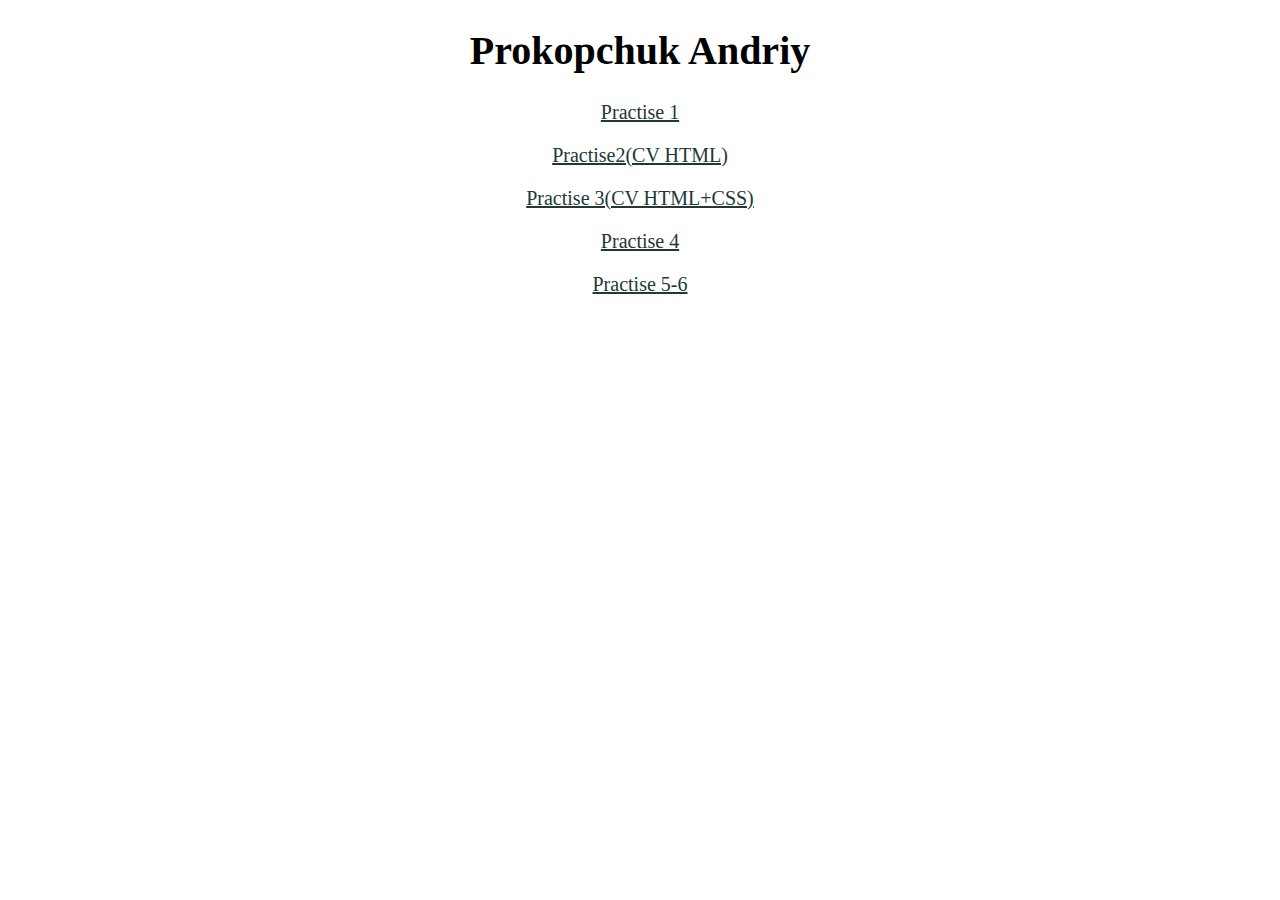
<file: public_html/index.html>
<!DOCTYPE html>
<!--
To change this license header, choose License Headers in Project Properties.
To change this template file, choose Tools | Templates
and open the template in the editor.
-->
<html>

<head>
    <title>Lending Page</title>
    <meta charset="UTF-8">
    <meta name="viewport" content="width=device-width, initial-scale=1.0">
    <link href="styleindex.css" rel="stylesheet" type="text/css"/>
</head>

<body>
    <div>
        <h1 class="name">Prokopchuk Andriy</h1>
        <a href="index.html"></a>
    </div>
    <p><a class="link" href="Practise 1/practice1.html">Practise 1</a></p>
    <p><a class="link" href="practice 2/practise 2.html">Practise2(CV HTML)</a></p>
    <p><a class="link" href="practice3/practise 3.html">Practise 3(CV HTML+CSS)</a></p>
    <p><a class="link" href="..//public_html/28.09.2020/src/index.html">Practise 4</a></p>
    <p>
        <a href="..//public_html/practise 5-6/cvHTMLCSs.html" class="link">Practise 5-6</a>
    </p>
</body>

</html>
</file>
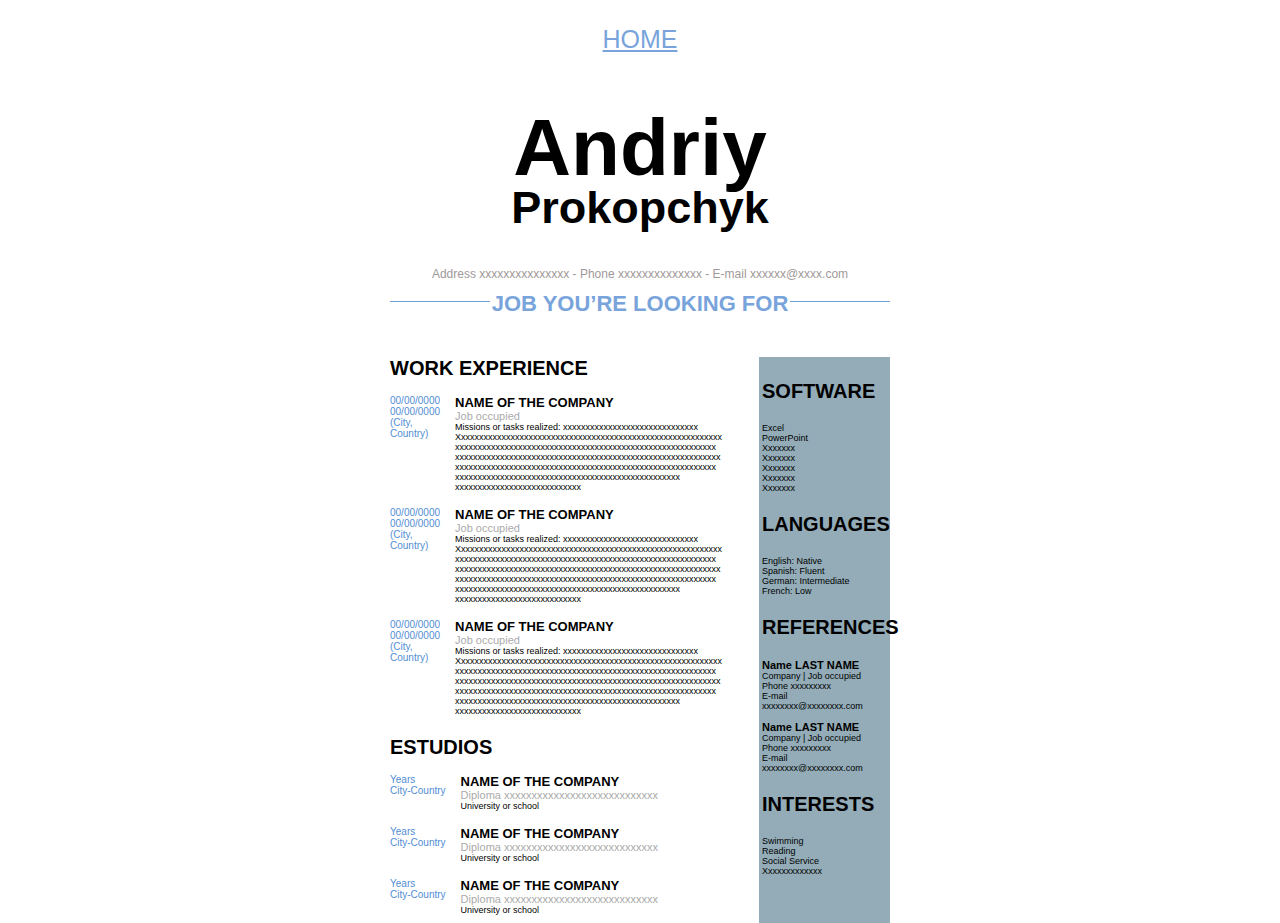
<file: public_html/28.09.2020/src/index.html>
<!DOCTYPE html>
<html lang="en">

<head>
    <!-- Meta -->
    <meta charset="UTF-8">
    <meta name="viewport" content="width=device-width, initial-scale=1.0">

    <!-- Title -->
    <title>Main</title>

    <!-- Styles -->
    <link rel="stylesheet" href="css/style.css">
</head>

<body>

    <div class="page">

        <p class="home">
            <a href="https://mrfrainboy.github.io/123/public_html/" class="home"> HOME</a></p>
        <h1 class="title">Andriy</h1>

        <h2 class="subtitle">Prokopchyk</h2>

        <div class="address">
            Address xxxxxxxxxxxxxxx - Phone xxxxxxxxxxxxxx - E-mail xxxxxx@xxxx.com
        </div>

        <div class="job">
            JOB YOU’RE LOOKING FOR
        </div>

        <div class="container">

            <article class="article">

                <div class="heading">
                    WORK EXPERIENCE
                </div>
                <!-- 1 -->
                <div class="article__inner">

                    <div class="left">
                        00/00/0000 <br> 00/00/0000 <br> (City, Country)

                    </div>

                    <div class="right">
                        <div class="head">
                            NAME OF THE COMPANY
                        </div>
                        <div class="sub">
                            Job occupied
                        </div>
                        <div class="text">
                            Missions or tasks realized: xxxxxxxxxxxxxxxxxxxxxxxxxxxxxx Xxxxxxxxxxxxxxxxxxxxxxxxxxxxxxxxxxxxxxxxxxxxxxxxxxxxxxxxxxx xxxxxxxxxxxxxxxxxxxxxxxxxxxxxxxxxxxxxxxxxxxxxxxxxxxxxxxxxx xxxxxxxxxxxxxxxxxxxxxxxxxxxxxxxxxxxxxxxxxxxxxxxxxxxxxxxxxxx xxxxxxxxxxxxxxxxxxxxxxxxxxxxxxxxxxxxxxxxxxxxxxxxxxxxxxxxxx
                            xxxxxxxxxxxxxxxxxxxxxxxxxxxxxxxxxxxxxxxxxxxxxxxxxx xxxxxxxxxxxxxxxxxxxxxxxxxxxx

                        </div>
                    </div>

                </div>
                <!-- 2 -->
                <div class="article__inner">

                    <div class="left">
                        00/00/0000 <br> 00/00/0000 <br> (City, Country)

                    </div>

                    <div class="right">
                        <div class="head">
                            NAME OF THE COMPANY
                        </div>
                        <div class="sub">
                            Job occupied
                        </div>
                        <div class="text">
                            Missions or tasks realized: xxxxxxxxxxxxxxxxxxxxxxxxxxxxxx Xxxxxxxxxxxxxxxxxxxxxxxxxxxxxxxxxxxxxxxxxxxxxxxxxxxxxxxxxxx xxxxxxxxxxxxxxxxxxxxxxxxxxxxxxxxxxxxxxxxxxxxxxxxxxxxxxxxxx xxxxxxxxxxxxxxxxxxxxxxxxxxxxxxxxxxxxxxxxxxxxxxxxxxxxxxxxxxx xxxxxxxxxxxxxxxxxxxxxxxxxxxxxxxxxxxxxxxxxxxxxxxxxxxxxxxxxx
                            xxxxxxxxxxxxxxxxxxxxxxxxxxxxxxxxxxxxxxxxxxxxxxxxxx xxxxxxxxxxxxxxxxxxxxxxxxxxxx

                        </div>
                    </div>

                </div>
                <!-- 3 -->
                <div class="article__inner">

                    <div class="left">
                        00/00/0000 <br> 00/00/0000 <br> (City, Country)

                    </div>

                    <div class="right">
                        <div class="head">
                            NAME OF THE COMPANY
                        </div>
                        <div class="sub">
                            Job occupied
                        </div>
                        <div class="text">
                            Missions or tasks realized: xxxxxxxxxxxxxxxxxxxxxxxxxxxxxx Xxxxxxxxxxxxxxxxxxxxxxxxxxxxxxxxxxxxxxxxxxxxxxxxxxxxxxxxxxx xxxxxxxxxxxxxxxxxxxxxxxxxxxxxxxxxxxxxxxxxxxxxxxxxxxxxxxxxx xxxxxxxxxxxxxxxxxxxxxxxxxxxxxxxxxxxxxxxxxxxxxxxxxxxxxxxxxxx xxxxxxxxxxxxxxxxxxxxxxxxxxxxxxxxxxxxxxxxxxxxxxxxxxxxxxxxxx
                            xxxxxxxxxxxxxxxxxxxxxxxxxxxxxxxxxxxxxxxxxxxxxxxxxx xxxxxxxxxxxxxxxxxxxxxxxxxxxx

                        </div>
                    </div>

                </div>

                <!-- @@@@@@2222@@@@@@ -->

                <div class="heading heading--2">
                    ESTUDIOS
                </div>
                <!-- 1 -->
                <div class="article__inner">

                    <div class="left">
                        Years <br> City-Country

                    </div>

                    <div class="right">
                        <div class="head">
                            NAME OF THE COMPANY
                        </div>

                        <div class="sub">
                            Diploma xxxxxxxxxxxxxxxxxxxxxxxxxxxx
                        </div>

                        <div class="text">
                            University or school
                        </div>
                    </div>

                </div>
                <!-- 2 -->
                <div class="article__inner">

                    <div class="left">
                        Years <br> City-Country

                    </div>

                    <div class="right">
                        <div class="head">
                            NAME OF THE COMPANY
                        </div>

                        <div class="sub">
                            Diploma xxxxxxxxxxxxxxxxxxxxxxxxxxxx
                        </div>

                        <div class="text">
                            University or school
                        </div>
                    </div>

                </div>
                <!-- 3 -->
                <div class="article__inner">

                    <div class="left">
                        Years <br> City-Country

                    </div>

                    <div class="right">
                        <div class="head">
                            NAME OF THE COMPANY
                        </div>

                        <div class="sub">
                            Diploma xxxxxxxxxxxxxxxxxxxxxxxxxxxx
                        </div>

                        <div class="text">
                            University or school
                        </div>
                    </div>

                </div>

            </article>


            <aside class="aside">

                <div class="aside__item">
                    <h3 class="heading">SOFTWARE</h3>

                    <div class="text">
                        Excel <br> PowerPoint <br> Xxxxxxx <br> Xxxxxxx <br> Xxxxxxx <br> Xxxxxxx <br> Xxxxxxx
                    </div>
                </div>

                <div class="aside__item">
                    <h3 class="heading">LANGUAGES</h3>

                    <div class="text">
                        English: Native <br> Spanish: Fluent <br> German: Intermediate <br> French: Low
                    </div>
                </div>

                <div class="aside__item">

                    <h3 class="heading">REFERENCES</h3>

                    <div class="sub">Name LAST NAME</div>
                    <div class="text">
                        Company | Job occupied<br> Phone xxxxxxxxx<br> E-mail xxxxxxxx@xxxxxxxx.com

                    </div>
                    <div class="sub sub--2">Name LAST NAME</div>
                    <div class="text">
                        Company | Job occupied<br> Phone xxxxxxxxx<br> E-mail xxxxxxxx@xxxxxxxx.com

                    </div>
                </div>

                <div class="aside__item">
                    <h3 class="heading">INTERESTS</h3>

                    <div class="text">
                        Swimming <br> Reading <br> Social Service <br> Xxxxxxxxxxxxx

                    </div>
                </div>
            </aside>

        </div>
        <!-- /container -->

    </div>
    <!-- /page -->

</body>

</html>
</file>
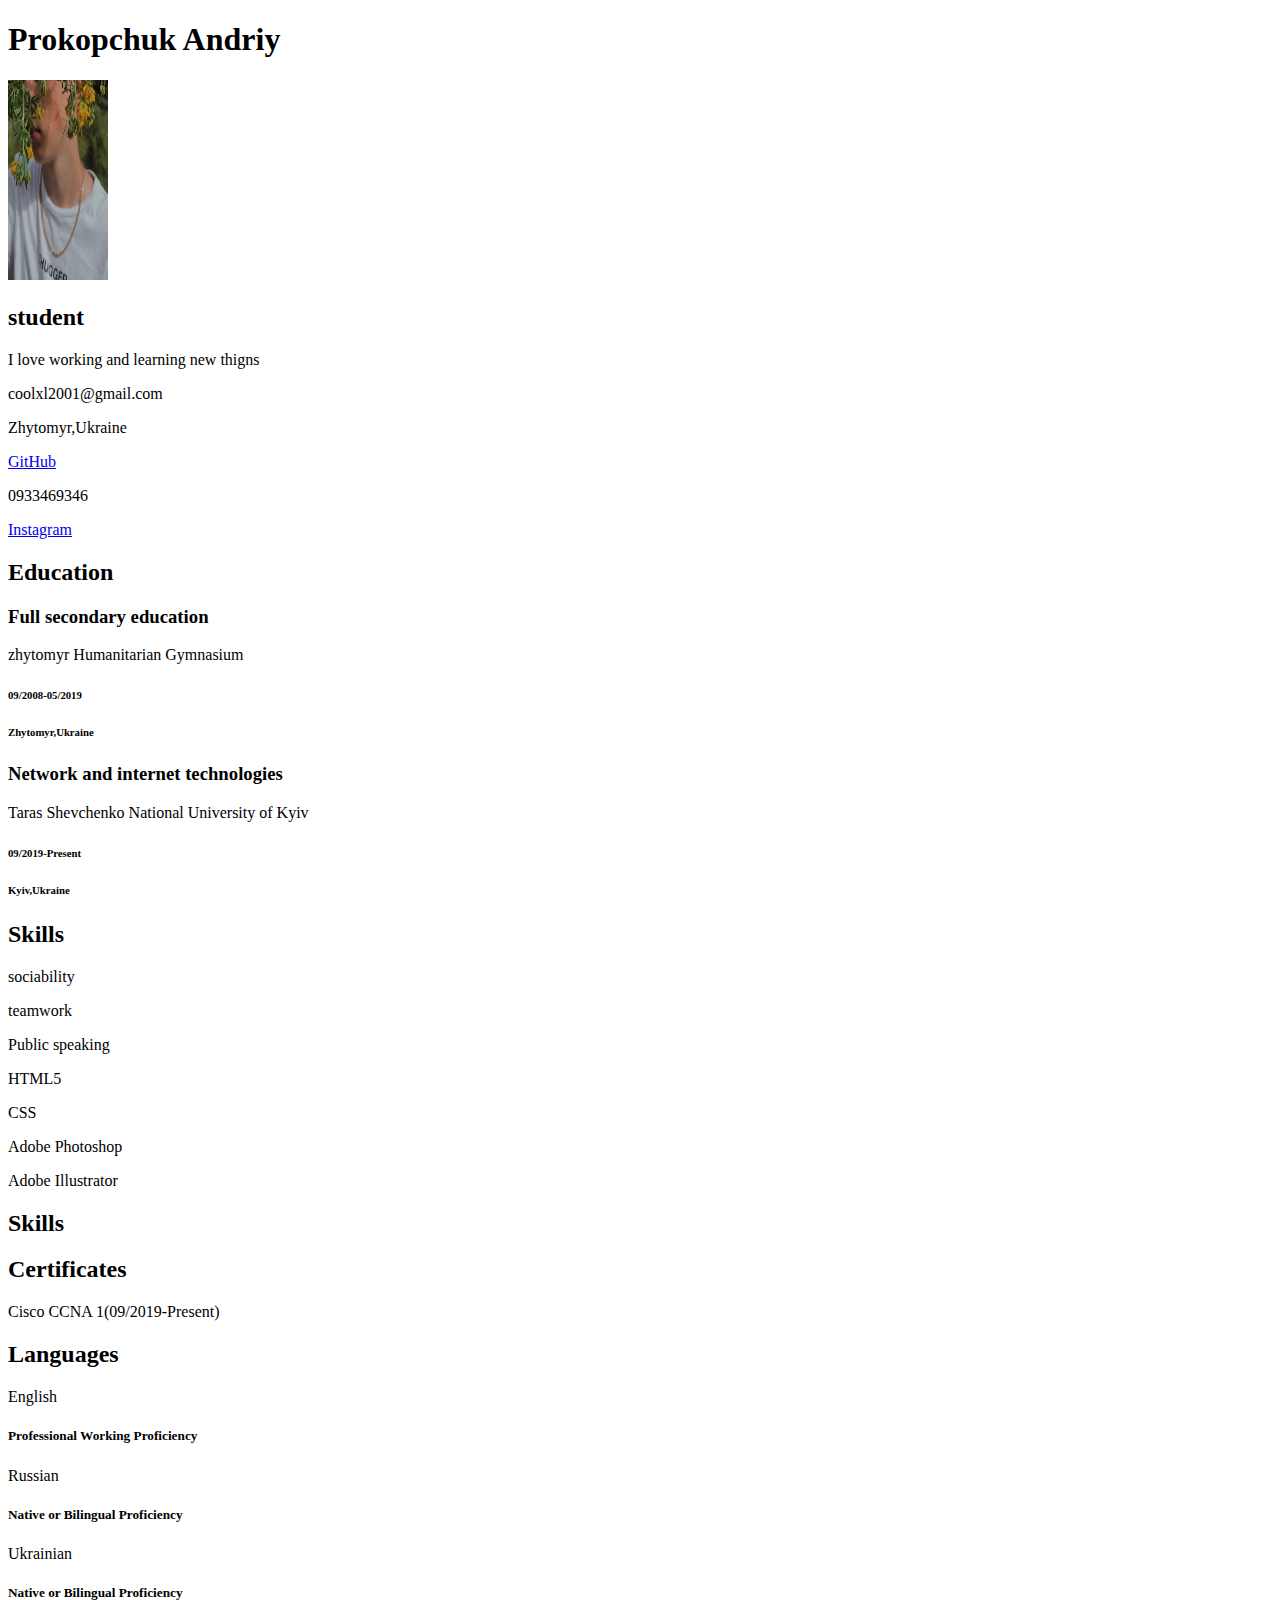
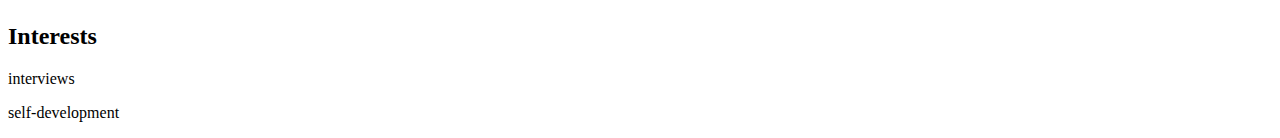
<file: public_html/practice 2/cvHTML.html>
<!DOCTYPE html>
<!--
To change this license header, choose License Headers in Project Properties.
To change this template file, choose Tools | Templates
and open the template in the editor.
-->
<html>
    <head>
        <title>Резюме HTML</title>
        <meta charset="UTF-8">
        <meta name="viewport" content="width=device-width, initial-scale=1.0">
    </head>
    <body>
        <div><h1>Prokopchuk Andriy</h1></div>
        <div><img src="img/photo_2020-12-28_16-33-02.jpg" width="100" height="200" alt="my pic"/></div>
        <div><h2>student</h2></div>
        <div><p>I love working and learning new thigns</p></div>
        <div><p>coolxl2001@gmail.com</p></div>
        <div><p>Zhytomyr,Ukraine</p></div>
        <div><p><a target="_blank" href="https://github.com/mrfrainboy">GitHub</a></p></div>
        <div><p>0933469346</p></div>
        <div><p><a target="_blank" href="http://instagram.com/a.prokop_">Instagram</a></p></div>
        <div><h2>Education</h2></div>
        <div><h3>Full secondary education</h3></div>
        <div><p>zhytomyr Humanitarian Gymnasium</p></div>
        <div><h6>09/2008-05/2019</h6></div>
        <div><h6>Zhytomyr,Ukraine</h6></div>
        <div><h3>Network and internet technologies</h3></div>
        <div><p>Taras Shevchenko National University of Kyiv</p></div>
        <div><h6>09/2019-Present</h6></div>
        <div><h6>Kyiv,Ukraine</h6></div>
        <div><h2>Skills</h2></div>
        <div><p>sociability</p></div>
        <div><p>teamwork</p></div>
        <div><p>Public speaking</p></div>
        <div><p>HTML5</p></div>
        <div><p>CSS</p></div>
        <div><p>Adobe Photoshop</p></div>
        <div><p>Adobe Illustrator</p></div>
        <div><h2>Skills</h2></div>
        <div><h2>Certificates</h2></div>
        <div><p>Cisco CCNA 1(09/2019-Present)</p></div>
        <div><h2>Languages</h2></div>
        <div><p>English</p></div>
        <div><h5>Professional Working Proficiency</h5></div>
        <div><p>Russian</p></div>
        <div><h5>Native or Bilingual Proficiency</h5></div>
        <div><p>Ukrainian</p></div>
        <div><h5>Native or Bilingual Proficiency</h5></div>
        <div><h2>Interests</h2></div>
        <div><p>interviews</p></div>
        <div><p>self-development</p></div>
    </body>
</html>
</file>
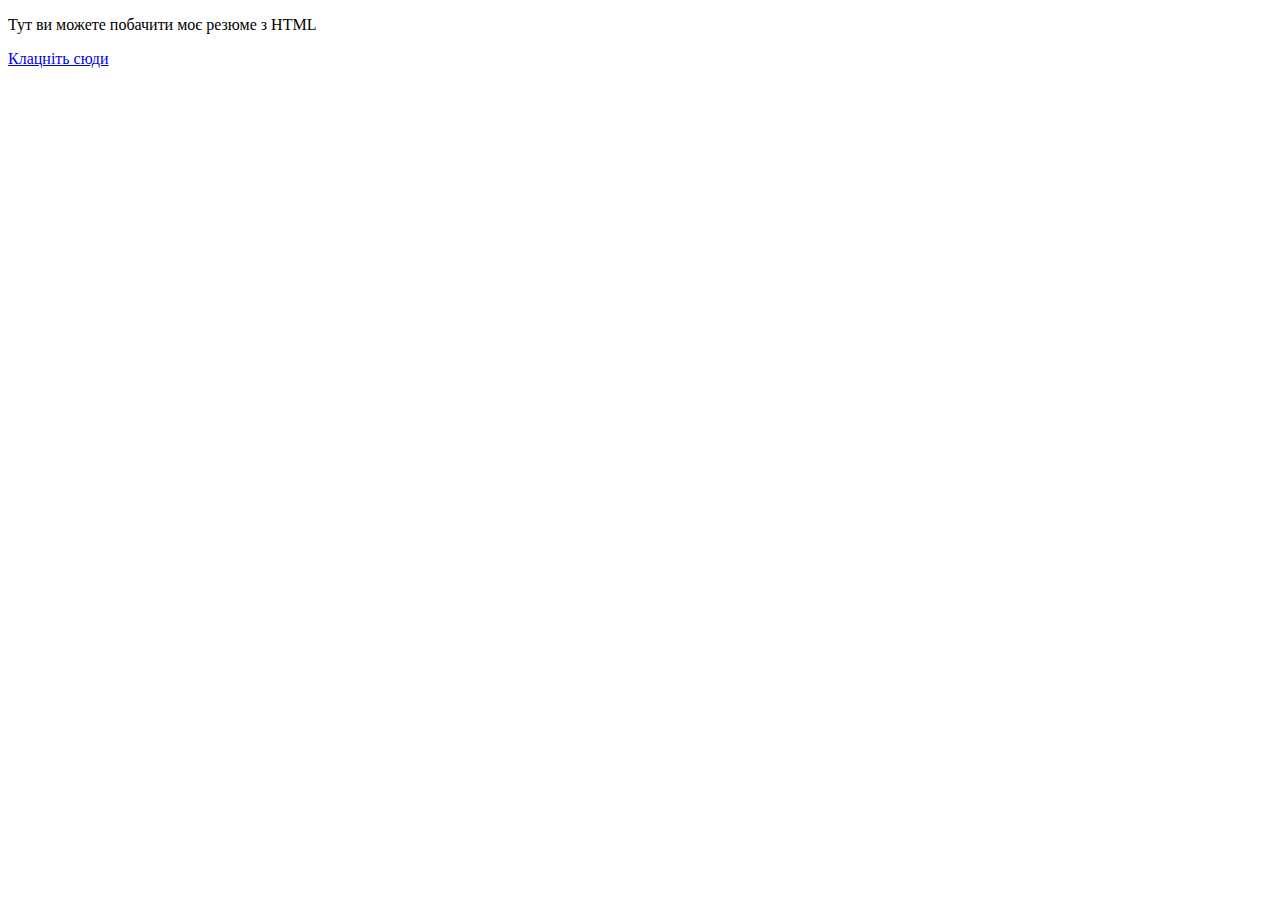
<file: public_html/practice 2/practise 2.html>
<!DOCTYPE html>
<!--
To change this license header, choose License Headers in Project Properties.
To change this template file, choose Tools | Templates
and open the template in the editor.
-->
<html>
    <head>
        <title>Practice2</title>
        <meta charset="UTF-8">
        <meta name="viewport" content="width=device-width, initial-scale=1.0">
    </head>
    <body>
        <div><p>Тут ви можете побачити моє резюме з HTML</p></div>
        <a href="cvHTML.html">Клацніть сюди</a>
    </body>
</html>
</file>
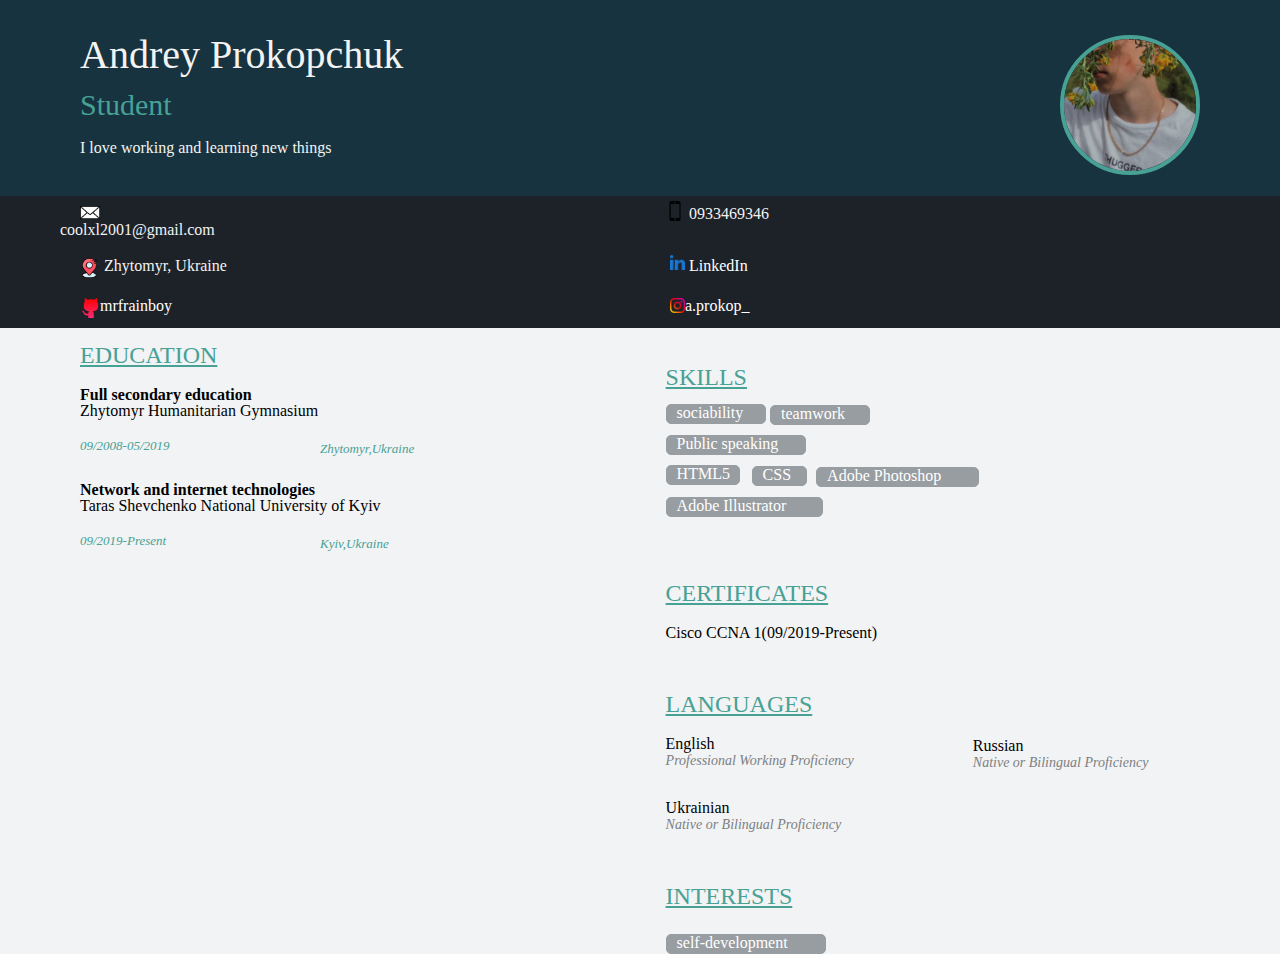
<file: public_html/practice3/cvHTMLCSs.html>
<!DOCTYPE html>
<!--
To change this license header, choose License Headers in Project Properties.
To change this template file, choose Tools | Templates
and open the template in the editor.
-->
<html>

<head>
    <title>Резюме HTML+CSS</title>
    <meta charset="UTF-8">
    <meta name="viewport" content="width=device-width, initial-scale=1.0">
    <link href="CSS/styleP3.css" rel="stylesheet" type="text/css" />
    <!-- jQuery -->
    <script src="https://code.jquery.com/jquery-3.5.1.min.js" integrity="sha256-9/aliU8dGd2tb6OSsuzixeV4y/faTqgFtohetphbbj0=" crossorigin="anonymous"></script>
</head>

<body>
    <div class="first">

        <h1 id="trigger" class="name">Andrey Prokopchuk</h1>
        <img id="avatar" class="photo" src="..//practice3/img/photo_2020-12-28_16-48-00.jpg" alt="my pic" />
        <h2 class="Stud">Student</h2>
        <p class="intro">I love working and learning new things</p>
    </div>
    <div class="links">
        <ul class="list1">
            <li><img class="mailPic" src="..//practice3/img/письмо.jpg" alt="">
                <p id="emailAddress">coolxl2001@gmail.com</p>
            </li>
            <li class="phoneNum"><img src="..//practice3/img/телефон.png" alt="" class="phone"> 0933469346</li>
            <li><img class="location" src="..//practice3/img/placeholder.png" alt=""> Zhytomyr, Ukraine</li>
            <li><img src="..//practice3/img/linkedin.png" alt="" class="linkedin">
                <a href="https://www.linkedin.com/in/andreu-prokopchuk-a79129164/" class="linkedin">LinkedIn</a>
            </li>
            <li><img src="..//practice3/img/github_icon.png" alt="" class="gitPic"><a class="linkedin" href="https://github.com/mrfrainboy/123" github.com>mrfrainboy</a></li>
            <li><img src="..//practice3/img/instagram.png" alt="" class="inst"><a class="linkedin" href="https://www.instagram.com/a.prokop_/" instagram.com/zimenokk>a.prokop_</a></li>
        </ul>
    </div>
    <div class="allInfo">
        <div class="Education">
            <p class="Educ">Education</p>
            <p class="fullSec">Full secondary education</p>
            <p>Zhytomyr Humanitarian Gymnasium</p>
            <p class="dates">09/2008-05/2019</p>
            <p class="Cher">Zhytomyr,Ukraine</p>
            <p class="univers">Network and internet technologies</p>
            <p>Taras Shevchenko National University of Kyiv</p>
            <p class="dates">09/2019-Present</p>
            <p class="Cher">Kyiv,Ukraine</p>
        </div>

        <div class="skillsMain">
            <p class="Educ">Skills</p>
            <p class=soci>sociability</p>
            <p class="teamwork">teamwork</p>
            <p class="pubsp">Public speaking</p>
            <p class="html">HTML5</p>
            <p class="css">CSS</p>
            <p class="Adobe">Adobe Photoshop</p>
            <p class="Illustrator">Adobe Illustrator</p>
        </div>
        <div class="Certif">
            <p class="Educ">Certificates</p>
            <p>Cisco CCNA 1(09/2019-Present)</p>
        </div>
        <div class="languages">
            <p class="Educ">Languages</p>
            <p>English</p>
            <p class="prof">Professional Working Proficiency</p>
            <div class="russian">
                <p class="rus">Russian</p>
                <p class="prof">Native or Bilingual Proficiency</p>
            </div>
            <div class="ukrainian">
                <p>Ukrainian</p>
                <p class="prof">Native or Bilingual Proficiency</p>
            </div>
        </div>
        <div class="interests">
            <p class="Educ">Interests</p>
            <p class="selfDev">self-development</p>
        </div>
        <script></script>
</body>

</html>
</file>
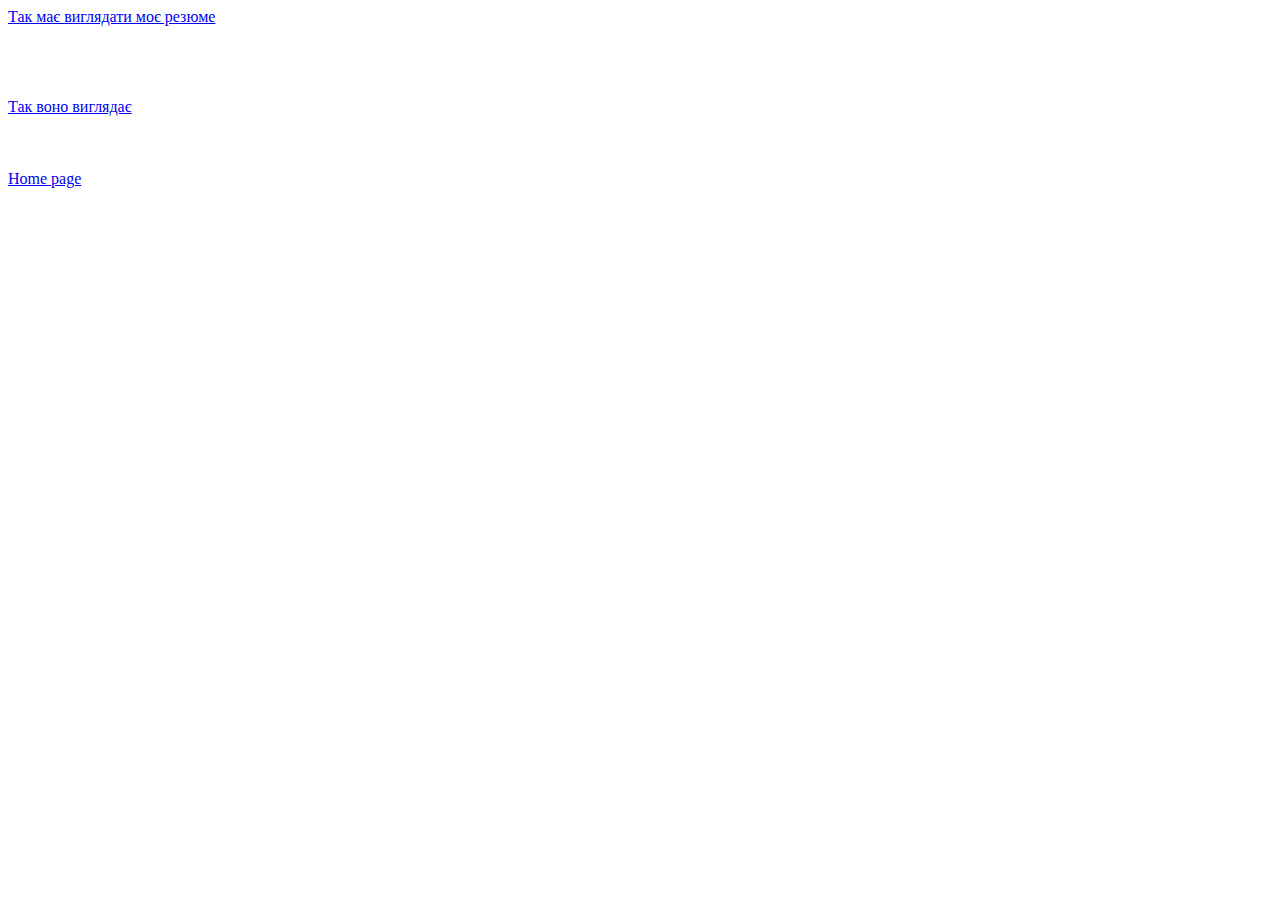
<file: public_html/practice3/practise 3.html>
<!DOCTYPE html>
<!--
To change this license header, choose License Headers in Project Properties.
To change this template file, choose Tools | Templates
and open the template in the editor.
-->
<html>

<head>
    <title>Practice2</title>
    <meta charset="UTF-8">
    <meta name="viewport" content="width=device-width, initial-scale=1.0">
</head>

<body>
    <a href="..//Practise 1/img/Andrey's Resume-1.jpg" class="cv">Так має виглядати моє резюме</a>
    <br>
    <br>
    <br>
    <br>
    <br>
    <a href="cvHTMLCSs.html">Так воно виглядає</a>
    <br>
    <br>
    <br>
    <br>

    <a href="https://mrfrainboy.github.io/123/public_html/" class=" home ">Home page</a>
</body>

</html>
</file>
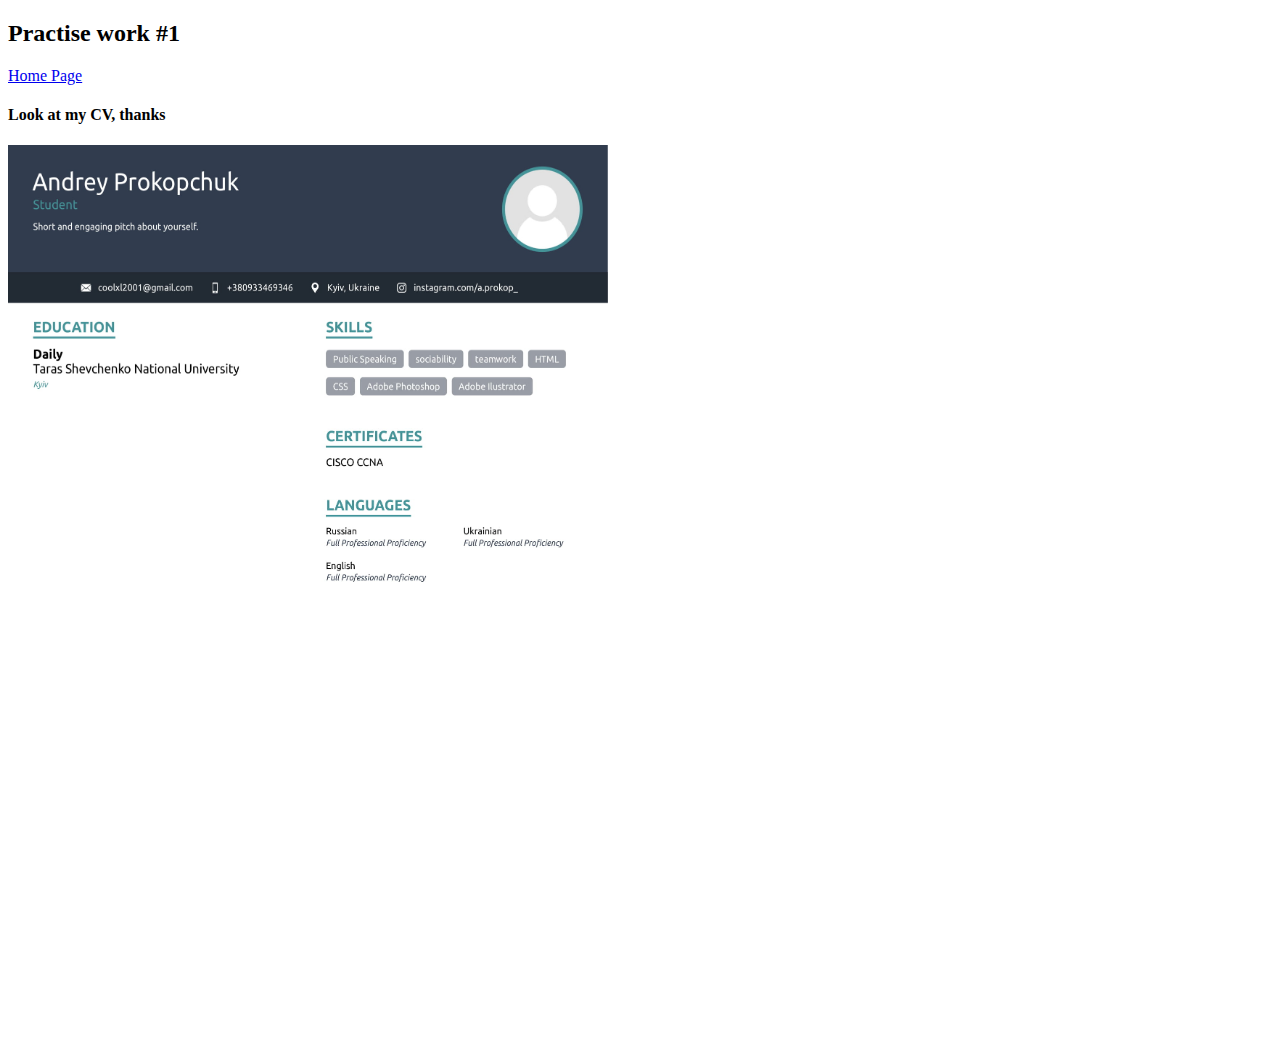
<file: public_html/Practise 1/practice1.html>
<!DOCTYPE html>
<!--
To change this license header, choose License Headers in Project Properties.
To change this template file, choose Tools | Templates
and open the template in the editor.
-->
<html>
    <head>
        <title>Practice1</title>
        <meta charset="UTF-8">
        <meta name="viewport" content="width=device-width, initial-scale=1.0">
    </head>
    <body>
        <div><h2>Practise work #1</h2></div>
        <a href="../index.html">Home Page</a>   
        <div><h4> Look at my CV, thanks</h4></div>
        <div><img src="img/Andrey's Resume-1.jpg" width="600" height="900" alt="Пікча чомусь не відобразилась"/></div>
    </body>
</html>
</file>
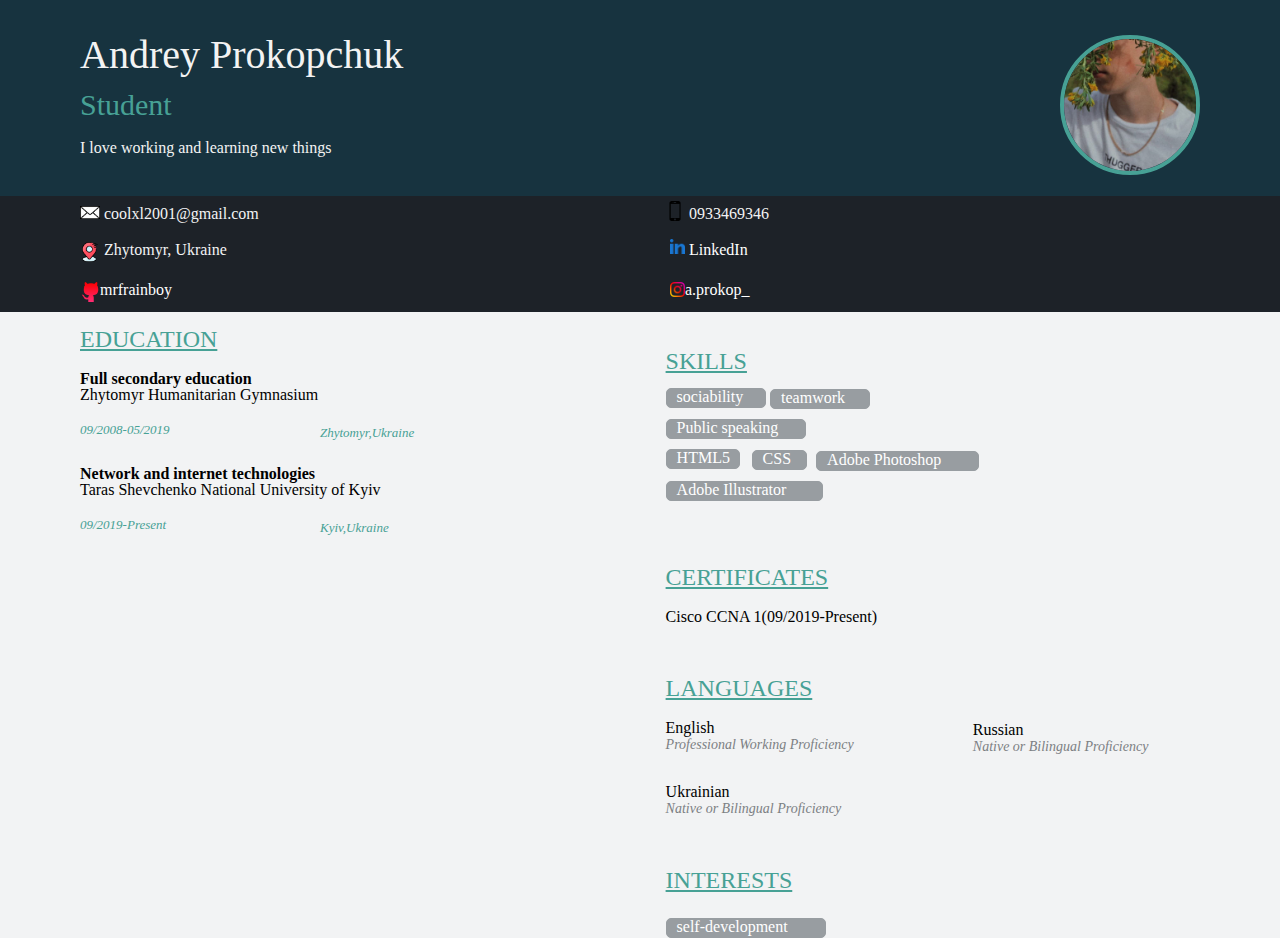
<file: public_html/practise 5-6/cvHTMLCSs.html>
<!DOCTYPE html>
<!--
To change this license header, choose License Headers in Project Properties.
To change this template file, choose Tools | Templates
and open the template in the editor.
-->
<html>

<head>
    <title>Резюме HTML+CSS</title>
    <meta charset="UTF-8">
    <meta name="viewport" content="width=device-width, initial-scale=1.0">
    <link href="CSS/styleP3.css" rel="stylesheet" type="text/css" />
    <!-- jQuery -->
    <script src="https://code.jquery.com/jquery-3.5.1.min.js" integrity="sha256-9/aliU8dGd2tb6OSsuzixeV4y/faTqgFtohetphbbj0=" crossorigin="anonymous"></script>
</head>

<body>
    <div class="first">

        <h1 id="trigger" class="name">Andrey Prokopchuk</h1>
        <img id="avatar" class="photo" src="..//practice3/img/photo_2020-12-28_16-48-00.jpg" alt="my pic" />
        <h2 class="Stud">Student</h2>
        <p class="intro">I love working and learning new things</p>
    </div>
    <div class="links">
        <ul class="list1">
            <li><img class="mailPic" src="..//practice3/img/письмо.jpg" alt="">
                <p id="emailAddress">coolxl2001@gmail.com</p>
            </li>
            <li class="phoneNum"><img src="..//practice3/img/телефон.png" alt="" class="phone"> 0933469346</li>
            <li><img class="location" src="..//practice3/img/placeholder.png" alt=""> Zhytomyr, Ukraine</li>
            <li><img src="..//practice3/img/linkedin.png" alt="" class="linkedin">
                <a href="https://www.linkedin.com/in/andreu-prokopchuk-a79129164/" class="linkedin">LinkedIn</a>
            </li>
            <li><img src="..//practice3/img/github_icon.png" alt="" class="gitPic"><a class="linkedin" href="https://github.com/mrfrainboy/123" github.com>mrfrainboy</a></li>
            <li><img src="..//practice3/img/instagram.png" alt="" class="inst"><a class="linkedin" href="https://www.instagram.com/a.prokop_/" instagram.com/zimenokk>a.prokop_</a></li>
        </ul>
    </div>
    <div class="allInfo">
        <div class="Education">
            <p class="Educ">Education</p>
            <p class="fullSec">Full secondary education</p>
            <p>Zhytomyr Humanitarian Gymnasium</p>
            <p class="dates">09/2008-05/2019</p>
            <p class="Cher">Zhytomyr,Ukraine</p>
            <p class="univers">Network and internet technologies</p>
            <p>Taras Shevchenko National University of Kyiv</p>
            <p class="dates">09/2019-Present</p>
            <p class="Cher">Kyiv,Ukraine</p>
        </div>

        <div class="skillsMain">
            <p class="Educ">Skills</p>
            <p class=soci>sociability</p>
            <p class="teamwork">teamwork</p>
            <p class="pubsp">Public speaking</p>
            <p class="html">HTML5</p>
            <p class="css">CSS</p>
            <p class="Adobe">Adobe Photoshop</p>
            <p class="Illustrator">Adobe Illustrator</p>
        </div>
        <div class="Certif">
            <p class="Educ">Certificates</p>
            <p>Cisco CCNA 1(09/2019-Present)</p>
        </div>
        <div class="languages">
            <p class="Educ">Languages</p>
            <p>English</p>
            <p class="prof">Professional Working Proficiency</p>
            <div class="russian">
                <p class="rus">Russian</p>
                <p class="prof">Native or Bilingual Proficiency</p>
            </div>
            <div class="ukrainian">
                <p>Ukrainian</p>
                <p class="prof">Native or Bilingual Proficiency</p>
            </div>
        </div>
        <div class="interests">
            <p class="Educ">Interests</p>
            <p class="selfDev">self-development</p>
        </div>
        <script src="js/app.js"></script>
</body>

</html>
</file>
<file: public_html/styleindex.css>
body {
    background: #fff;
}

body {
    text-align: center;
    font-family: Cambria, Cochin, Georgia, Times, 'Times New Roman', serif;
    font-size: 20px;
}

a {
    color: rgb(33, 56, 55); 
}
</file>
<file: public_html/28.09.2020/src/css/style.css>
body {
    text-align: center;
    font-family: "Century Gothic", sans-serif;
    font-size: 25px;
}

.page {
    width: 500px;
    height: 800px;
    text-align: center;
    margin: 0 auto;
}

.home {
    color: rgb(120, 164, 219);
}

.title {
    line-height: 1;
    font-size: 80px;
    margin-bottom: -40px;
}

.subtitle {
    line-height: 1;
    font-size: 45px;
}

.address {
    font-size: 12px;
    color: rgb(161, 153, 153);
}

.job {
    position: relative;
    top: 10px;
    font-size: 22px;
    font-weight: bold;
    color: rgb(120, 164, 219);
}

.job:before,
.job:after {
    content: '';
    width: 100px;
    height: 1px;
    background-color: rgb(114, 160, 216);
    position: absolute;
    top: 10px;
    left: 0px;
}

.job:after {
    left: 400px;
}

.container {
    display: flex;
    height: 100px;
    margin-top: 50px;
}

.article {
    text-align: left;
    width: 75%;
}

.aside {
    background-color: rgba(40, 89, 114, 0.5);
    text-align: left;
    width: 25%;
    height: 100%;
}

.heading {
    font-size: 20px;
    font-weight: 700;
}

.article__inner {
    display: flex;
    margin-top: 15px;
}

.left {
    color: rgb(81, 141, 212);
    font-size: 10px;
}

.right {
    margin-left: 15px;
}

.head {
    font-size: 13px;
    font-weight: 700;
}

.sub {
    font-size: 11px;
    color: #aaa;
}

.text {
    font-size: 9px;
}

.heading--2 {
    margin-top: 20px;
}

.aside {
    padding: 3px;
    height: 560px;
}

.aside__item .sub {
    font-weight: 700;
    color: #000;
}

.sub--2 {
    margin-top: 10px;
}
</file>
<file: public_html/practice3/CSS/styleP3.css>
* {
    padding: 0;
    margin: 0;
    border: 0;
}

*,
*:before,
*:after {
    -moz-box-sizing: border-box;
    -webkit-box-sizing: border-box;
    box-sizing: border-box;
}

:focus,
:active {
    outline: none;
}

a:focus,
a:active {
    outline: none;
}

nav,
footer,
header,
aside {
    display: block;
}

html,
body {
    height: 100%;
    width: 100%;
    font-size: 100%;
    line-height: 1;
    font-size: 16px;
    -ms-text-size-adjust: 100%;
    -moz-text-size-adjust: 100%;
    -webkit-text-size-adjust: 100%;
}

input,
button,
textarea {
    font-family: cursive;
}

input::-ms-clear {
    display: none;
}

button {
    cursor: pointer;
}

button::-moz-focus-inner {
    padding: 0;
    border: 0;
}

a,
a:visited {
    text-decoration: none;
}

a:hover {
    text-decoration: none;
}

ul li {
    list-style: none;
}

img {
    vertical-align: top;
}

h1,
h2,
h3,
h4,
h5,
h6 {
    font-size: inherit;
    font-weight: inherit;
}


/*--------------------*/

body {
    font-family: Verdana;
}

.linkedin {
    color: white;
}

.first {
    background: #17333f;
}

.name {
    color: rgb(243, 243, 243);
    font-size: 40px;
    padding: 35px 0 0 80px;
}

.Stud {
    color: #47a195;
    padding: 15px 0 20px 80px;
    font-size: 30px;
}

.photo {
    float: right;
    max-height: 140px;
    border-radius: 50%;
    border: 4px solid #47a195;
    margin: -40px 80px 0 0;
}

.intro {
    padding: 0px 0 40px 80px;
    color: rgb(243, 243, 243);
}

.links {
    background: #1d2228;
}

.list1 {
    color: #f2f3f4;
    display: flex;
    flex-wrap: wrap;
    justify-content: space-between;
    margin: 0 0 0 60px;
}

.list1 li {
    width: 50%;
    padding: 10px 0 10px 0;
}

.mailPic {
    max-width: 20px;
    margin: 0 0 0 20px;
}

.location {
    max-width: 20px;
    margin: 0 0 0 20px;
}

.gitPic {
    max-width: 20px;
    margin: 0 0 0 20px;
}

.phone {
    max-width: 20px;
    margin: -5px 0 0 -5px;
}

.linkedin {
    max-width: 15px;
    margin: -3px 0 5px 0;
}

.inst {
    max-width: 15px;
}

.allInfo {
    background: #f2f3f4;
}

.Education {
    padding: 15px 0 20px 80px;
}

.Educ {
    color: #47a195;
    font-size: 24px;
    text-transform: uppercase;
    text-decoration: underline;
    padding: 0 0 20px 0;
}

.fullSec {
    color: #000;
    font-weight: 700;
}

.dates {
    color: #47a195;
    font-size: 13px;
    font-style: oblique;
    padding: 20px 0 0;
}

.Cher {
    color: #47a195;
    font-size: 13px;
    margin: -10px 0 0 20%;
    font-style: oblique;
}

.univers {
    color: #000;
    font-weight: 700;
    margin: 27px 0 0 0;
}

.skillsMain {
    margin: -16% 0 0 52%;
}

.soci {
    border: 1px solid #989da1;
    margin: -5px 0 0 0;
    max-width: 100px;
    max-height: 20px;
    padding: 0 0 2px 10px;
    border-radius: 5px;
    background: #989da1;
    color: white;
    -webkit-border-radius: 5px;
    -moz-border-radius: 5px;
    -ms-border-radius: 5px;
    -o-border-radius: 5px;
}

.teamwork {
    border: 1px solid #989da1;
    margin: -19px 0 0 17%;
    max-width: 100px;
    max-height: 20px;
    padding: 0 0 2px 10px;
    border-radius: 5px;
    background: #989da1;
    color: white;
}

.persev {
    border: 1px solid #989da1;
    max-width: 130px;
    max-height: 20px;
    padding: 0 0 2px 10px;
    border-radius: 5px;
    background: #989da1;
    color: white;
    margin: -19.5px 0 0 34%;
}

.pubsp {
    border: 1px solid #989da1;
    margin: 10px 0 0 0;
    max-width: 140px;
    max-height: 20px;
    padding: 0 0 2px 10px;
    border-radius: 5px;
    background: #989da1;
    color: white;
}

.Office {
    border: 1px solid #989da1;
    margin: -19px 0 0 22.5%;
    max-width: 90px;
    max-height: 20px;
    padding: 0 0 2px 5px;
    border-radius: 5px;
    background: #989da1;
    color: white;
}

.ide {
    border: 1px solid #989da1;
    margin: 10px 0 0 0;
    max-width: 240px;
    max-height: 20px;
    padding: 0 0 2px 10px;
    border-radius: 5px;
    background: #989da1;
    color: white;
}

.Python {
    border: 1px solid #989da1;
    margin: -19px 0 0 38.5%;
    max-width: 70px;
    max-height: 20px;
    padding: 0 0 2px 10px;
    border-radius: 5px;
    background: #989da1;
    color: white;
}

.cPlus {
    border: 1px solid #989da1;
    margin: -19px 0 0 51%;
    max-width: 50px;
    max-height: 20px;
    padding: 0 0 2px 10px;
    border-radius: 5px;
    background: #989da1;
    color: white;
}

.cSharp {
    border: 1px solid #989da1;
    margin: -20px 0 0 60.5%;
    max-width: 50px;
    max-height: 20px;
    padding: 0 0 2px 10px;
    border-radius: 5px;
    background: #989da1;
    color: white;
}

.html {
    border: 1px solid #989da1;
    margin: 10px 0 0 0;
    max-width: 74px;
    max-height: 20px;
    padding: 0 0 2px 10px;
    border-radius: 5px;
    background: #989da1;
    color: white;
}

.css {
    border: 1px solid #989da1;
    margin: -19px 0 0 14%;
    max-width: 55px;
    max-height: 20px;
    padding: 0 0 2px 10px;
    border-radius: 5px;
    background: #989da1;
    color: white;
}

.Adobe {
    border: 1px solid #989da1;
    margin: -19px 0 0 24.5%;
    max-width: 163px;
    max-height: 20px;
    padding: 0 0 2px 10px;
    border-radius: 5px;
    background: #989da1;
    color: white;
}

.Illustrator {
    border: 1px solid #989da1;
    margin: 10px 0 0 0;
    max-width: 157px;
    max-height: 20px;
    padding: 0 0 2px 10px;
    border-radius: 5px;
    background: #989da1;
    color: white;
}

.Certif {
    margin: 5% 0 0 52%;
}

.languages {
    margin: 4% 0 0 52%;
}

.prof {
    font-size: 14px;
    font-style: oblique;
    color: #7c8083;
    padding: 2px 0 0 0;
}

.russian {
    margin: -5% 0 0 50%;
}

.ukrainian {
    margin: 5% 0 0 0;
}

.interests {
    margin: 4% 0 0 52%;
}

.pyDev {
    border: 1px solid #989da1;
    margin: -5px 0 0 0;
    max-width: 150px;
    max-height: 20px;
    padding: 0 0 2px 10px;
    border-radius: 5px;
    background: #989da1;
    color: white;
}

.WebDev {
    border: 1px solid #989da1;
    margin: -19.5px 0 0 26%;
    max-width: 90px;
    max-height: 20px;
    padding: 0 0 2px 10px;
    border-radius: 5px;
    background: #989da1;
    color: white;
}

.crypto {
    margin: 1% 0 0 0;
    max-width: 210px;
    max-height: 20px;
    padding: 0 0 2px 10px;
    border-radius: 5px;
    background: #989da1;
    color: white;
    border: 1px solid #989da1;
}

.int {
    border: 1px solid #989da1;
    margin: -19.5px 0 0 35%;
    max-width: 182px;
    max-height: 20px;
    padding: 0 0 2px 10px;
    border-radius: 5px;
    background: #989da1;
    color: white;
}

.selfDev {
    margin: 1% 0 0 0;
    max-width: 160px;
    max-height: 20px;
    padding: 0 0 2px 10px;
    border-radius: 5px;
    background: #989da1;
    color: white;
    border: 1px solid #989da1;
}
</file>
<file: public_html/practise 5-6/CSS/styleP3.css>
* {
    padding: 0;
    margin: 0;
    border: 0;
}

*,
*:before,
*:after {
    -moz-box-sizing: border-box;
    -webkit-box-sizing: border-box;
    box-sizing: border-box;
}

:focus,
:active {
    outline: none;
}

a:focus,
a:active {
    outline: none;
}

nav,
footer,
header,
aside {
    display: block;
}

html,
body {
    height: 100%;
    width: 100%;
    font-size: 100%;
    line-height: 1;
    font-size: 16px;
    -ms-text-size-adjust: 100%;
    -moz-text-size-adjust: 100%;
    -webkit-text-size-adjust: 100%;
}

input,
button,
textarea {
    font-family: cursive;
}

input::-ms-clear {
    display: none;
}

button {
    cursor: pointer;
}

button::-moz-focus-inner {
    padding: 0;
    border: 0;
}

a,
a:visited {
    text-decoration: none;
}

a:hover {
    text-decoration: none;
}

ul li {
    list-style: none;
}

img {
    vertical-align: top;
}

h1,
h2,
h3,
h4,
h5,
h6 {
    font-size: inherit;
    font-weight: inherit;
}


/*--------------------*/

body {
    font-family: Verdana;
}

.linkedin {
    color: white;
}

.first {
    background: #17333f;
}

.name {
    color: rgb(243, 243, 243);
    font-size: 40px;
    padding: 35px 0 0 80px;
}

.Stud {
    color: #47a195;
    padding: 15px 0 20px 80px;
    font-size: 30px;
}

.photo {
    float: right;
    max-height: 140px;
    border-radius: 50%;
    border: 4px solid #47a195;
    margin: -40px 80px 0 0;
}

.intro {
    padding: 0px 0 40px 80px;
    color: rgb(243, 243, 243);
}

.links {
    background: #1d2228;
}

.list1 {
    color: #f2f3f4;
    display: flex;
    flex-wrap: wrap;
    justify-content: space-between;
    margin: 0 0 0 60px;
}

.list1 li {
    width: 50%;
    padding: 10px 0 10px 0;
}

.mailPic {
    max-width: 20px;
    margin: 0 0 0 20px;
}

.location {
    max-width: 20px;
    margin: 0 0 0 20px;
}

.gitPic {
    max-width: 20px;
    margin: 0 0 0 20px;
}

.phone {
    max-width: 20px;
    margin: -5px 0 0 -5px;
}

.linkedin {
    max-width: 15px;
    margin: -3px 0 5px 0;
}

.inst {
    max-width: 15px;
}

.allInfo {
    background: #f2f3f4;
}

.Education {
    padding: 15px 0 20px 80px;
}

.Educ {
    color: #47a195;
    font-size: 24px;
    text-transform: uppercase;
    text-decoration: underline;
    padding: 0 0 20px 0;
}

.fullSec {
    color: #000;
    font-weight: 700;
}

.dates {
    color: #47a195;
    font-size: 13px;
    font-style: oblique;
    padding: 20px 0 0;
}

.Cher {
    color: #47a195;
    font-size: 13px;
    margin: -10px 0 0 20%;
    font-style: oblique;
}

.univers {
    color: #000;
    font-weight: 700;
    margin: 27px 0 0 0;
}

.skillsMain {
    margin: -16% 0 0 52%;
}

.soci {
    border: 1px solid #989da1;
    margin: -5px 0 0 0;
    max-width: 100px;
    max-height: 20px;
    padding: 0 0 2px 10px;
    border-radius: 5px;
    background: #989da1;
    color: white;
    -webkit-border-radius: 5px;
    -moz-border-radius: 5px;
    -ms-border-radius: 5px;
    -o-border-radius: 5px;
}

.teamwork {
    border: 1px solid #989da1;
    margin: -19px 0 0 17%;
    max-width: 100px;
    max-height: 20px;
    padding: 0 0 2px 10px;
    border-radius: 5px;
    background: #989da1;
    color: white;
}

.persev {
    border: 1px solid #989da1;
    max-width: 130px;
    max-height: 20px;
    padding: 0 0 2px 10px;
    border-radius: 5px;
    background: #989da1;
    color: white;
    margin: -19.5px 0 0 34%;
}

.pubsp {
    border: 1px solid #989da1;
    margin: 10px 0 0 0;
    max-width: 140px;
    max-height: 20px;
    padding: 0 0 2px 10px;
    border-radius: 5px;
    background: #989da1;
    color: white;
}

.Office {
    border: 1px solid #989da1;
    margin: -19px 0 0 22.5%;
    max-width: 90px;
    max-height: 20px;
    padding: 0 0 2px 5px;
    border-radius: 5px;
    background: #989da1;
    color: white;
}

.ide {
    border: 1px solid #989da1;
    margin: 10px 0 0 0;
    max-width: 240px;
    max-height: 20px;
    padding: 0 0 2px 10px;
    border-radius: 5px;
    background: #989da1;
    color: white;
}

.Python {
    border: 1px solid #989da1;
    margin: -19px 0 0 38.5%;
    max-width: 70px;
    max-height: 20px;
    padding: 0 0 2px 10px;
    border-radius: 5px;
    background: #989da1;
    color: white;
}

.cPlus {
    border: 1px solid #989da1;
    margin: -19px 0 0 51%;
    max-width: 50px;
    max-height: 20px;
    padding: 0 0 2px 10px;
    border-radius: 5px;
    background: #989da1;
    color: white;
}

.cSharp {
    border: 1px solid #989da1;
    margin: -20px 0 0 60.5%;
    max-width: 50px;
    max-height: 20px;
    padding: 0 0 2px 10px;
    border-radius: 5px;
    background: #989da1;
    color: white;
}

.html {
    border: 1px solid #989da1;
    margin: 10px 0 0 0;
    max-width: 74px;
    max-height: 20px;
    padding: 0 0 2px 10px;
    border-radius: 5px;
    background: #989da1;
    color: white;
}

.css {
    border: 1px solid #989da1;
    margin: -19px 0 0 14%;
    max-width: 55px;
    max-height: 20px;
    padding: 0 0 2px 10px;
    border-radius: 5px;
    background: #989da1;
    color: white;
}

.Adobe {
    border: 1px solid #989da1;
    margin: -19px 0 0 24.5%;
    max-width: 163px;
    max-height: 20px;
    padding: 0 0 2px 10px;
    border-radius: 5px;
    background: #989da1;
    color: white;
}

.Illustrator {
    border: 1px solid #989da1;
    margin: 10px 0 0 0;
    max-width: 157px;
    max-height: 20px;
    padding: 0 0 2px 10px;
    border-radius: 5px;
    background: #989da1;
    color: white;
}

.Certif {
    margin: 5% 0 0 52%;
}

.languages {
    margin: 4% 0 0 52%;
}

.prof {
    font-size: 14px;
    font-style: oblique;
    color: #7c8083;
    padding: 2px 0 0 0;
}

.russian {
    margin: -5% 0 0 50%;
}

.ukrainian {
    margin: 5% 0 0 0;
}

.interests {
    margin: 4% 0 0 52%;
}

.pyDev {
    border: 1px solid #989da1;
    margin: -5px 0 0 0;
    max-width: 150px;
    max-height: 20px;
    padding: 0 0 2px 10px;
    border-radius: 5px;
    background: #989da1;
    color: white;
}

.WebDev {
    border: 1px solid #989da1;
    margin: -19.5px 0 0 26%;
    max-width: 90px;
    max-height: 20px;
    padding: 0 0 2px 10px;
    border-radius: 5px;
    background: #989da1;
    color: white;
}

.crypto {
    margin: 1% 0 0 0;
    max-width: 210px;
    max-height: 20px;
    padding: 0 0 2px 10px;
    border-radius: 5px;
    background: #989da1;
    color: white;
    border: 1px solid #989da1;
}

.int {
    border: 1px solid #989da1;
    margin: -19.5px 0 0 35%;
    max-width: 182px;
    max-height: 20px;
    padding: 0 0 2px 10px;
    border-radius: 5px;
    background: #989da1;
    color: white;
}

.selfDev {
    margin: 1% 0 0 0;
    max-width: 160px;
    max-height: 20px;
    padding: 0 0 2px 10px;
    border-radius: 5px;
    background: #989da1;
    color: white;
    border: 1px solid #989da1;
}

#emailAddress {
    display: inline-block;
}
</file>
